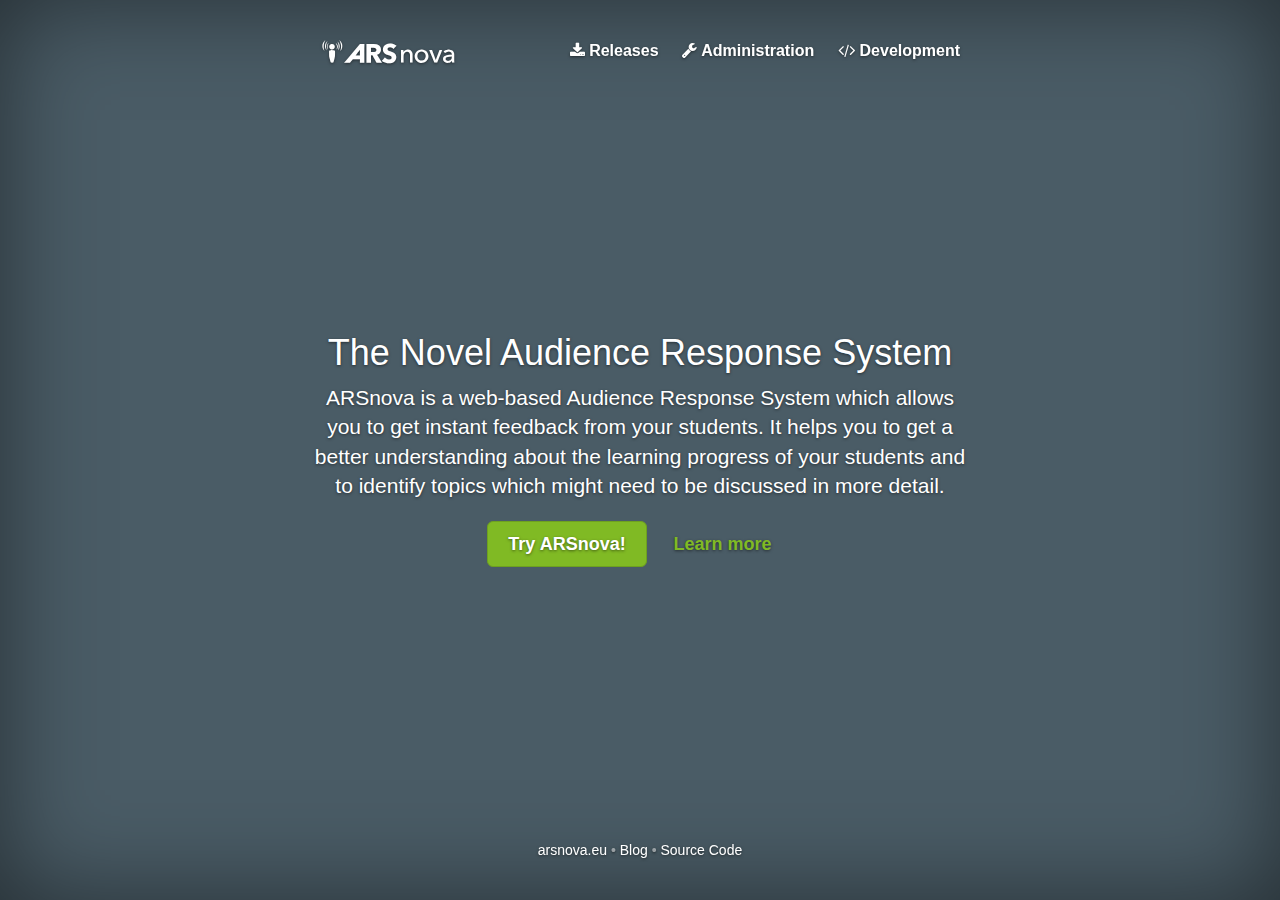
<file: home.html>
<!DOCTYPE html>
<html lang="en" class="cover-page">
<head>
	<meta charset="utf-8" />
	<meta http-equiv="X-UA-Compatible" content="IE=edge" />
	<meta name="viewport" content="width=device-width, initial-scale=1" />
	<meta name="description" content="ARSnova Developer Website" />
	<meta name="author" content="The ARSnova Team" />
	<link rel="icon" href="favicon.ico" />

	<title>ARSnova for Developers and Administrators</title>

	<link rel="stylesheet" href="https://maxcdn.bootstrapcdn.com/bootstrap/3.3.7/css/bootstrap.min.css" integrity="sha384-BVYiiSIFeK1dGmJRAkycuHAHRg32OmUcww7on3RYdg4Va+PmSTsz/K68vbdEjh4u" crossorigin="anonymous" />
	<link href="https://maxcdn.bootstrapcdn.com/font-awesome/4.7.0/css/font-awesome.min.css" rel="stylesheet" integrity="sha384-wvfXpqpZZVQGK6TAh5PVlGOfQNHSoD2xbE+QkPxCAFlNEevoEH3Sl0sibVcOQVnN" crossorigin="anonymous" />
	<link href="cover.css" rel="stylesheet" />
	<link href="arsnova.css" rel="stylesheet" />
	<link href="arsnova-font.css" rel="stylesheet" />

	<!-- HTML5 shim and Respond.js IE8 support of HTML5 elements and media queries -->
	<!--[if lt IE 9]>
		<script src="https://oss.maxcdn.com/html5shiv/3.7.3/html5shiv.min.js"></script>
		<script src="https://oss.maxcdn.com/respond/1.4.2/respond.min.js"></script>
	<![endif]-->
</head>

<body>
	<div class="site-wrapper">
		<div class="site-wrapper-inner">
			<div class="cover-container">

				<div class="masthead clearfix">
					<div class="inner">
						<h3 class="masthead-brand">
							<span class="icon-radar"></span><span class="icon-ars"></span><span class="icon-nova"></span>
						</h3>
						<ul class="nav masthead-nav">
							<li><a href="./#/releases"><span class="fa fa-download"></span> Releases</a></li>
							<li><a href="./#/administration"><span class="fa fa-wrench"></span> Administration</a></li>
							<li><a href="./#/development"><span class="fa fa-code"></span> Development</a></li>
						</ul>
					</div>
				</div>

				<div class="inner cover">
					<h1 class="cover-heading">The Novel Audience Response System</h1>
					<p class="lead">ARSnova is a web-based Audience Response System which allows you to get instant feedback from your students. It helps you to get a better understanding about the learning progress of your students and to identify topics which might need to be discussed in more detail.</p>
					<p class="lead">
						<a href="https://arsnova.eu/mobile/" class="btn btn-lg btn-primary">Try ARSnova!</a>
						<a href="./#/learn" class="btn btn-lg btn-link">Learn more</a>
					</p>
				</div>

				<div class="mastfoot">
					<div class="inner">
						<p><a href="https://arsnova.eu/mobile/">arsnova.eu</a> &bull; <a href="https://arsnova.eu/blog/">Blog</a> &bull; <a href="https://github.com/thm-projects/">Source Code</a></p>
					</div>
				</div>

			</div>
		</div>
	</div>

	<script src="https://code.jquery.com/jquery-1.12.4.min.js" integrity="sha256-ZosEbRLbNQzLpnKIkEdrPv7lOy9C27hHQ+Xp8a4MxAQ=" crossorigin="anonymous"></script>
	<script src="https://maxcdn.bootstrapcdn.com/bootstrap/3.3.7/js/bootstrap.min.js" integrity="sha384-Tc5IQib027qvyjSMfHjOMaLkfuWVxZxUPnCJA7l2mCWNIpG9mGCD8wGNIcPD7Txa" crossorigin="anonymous"></script>
</body>
</html>
</file>
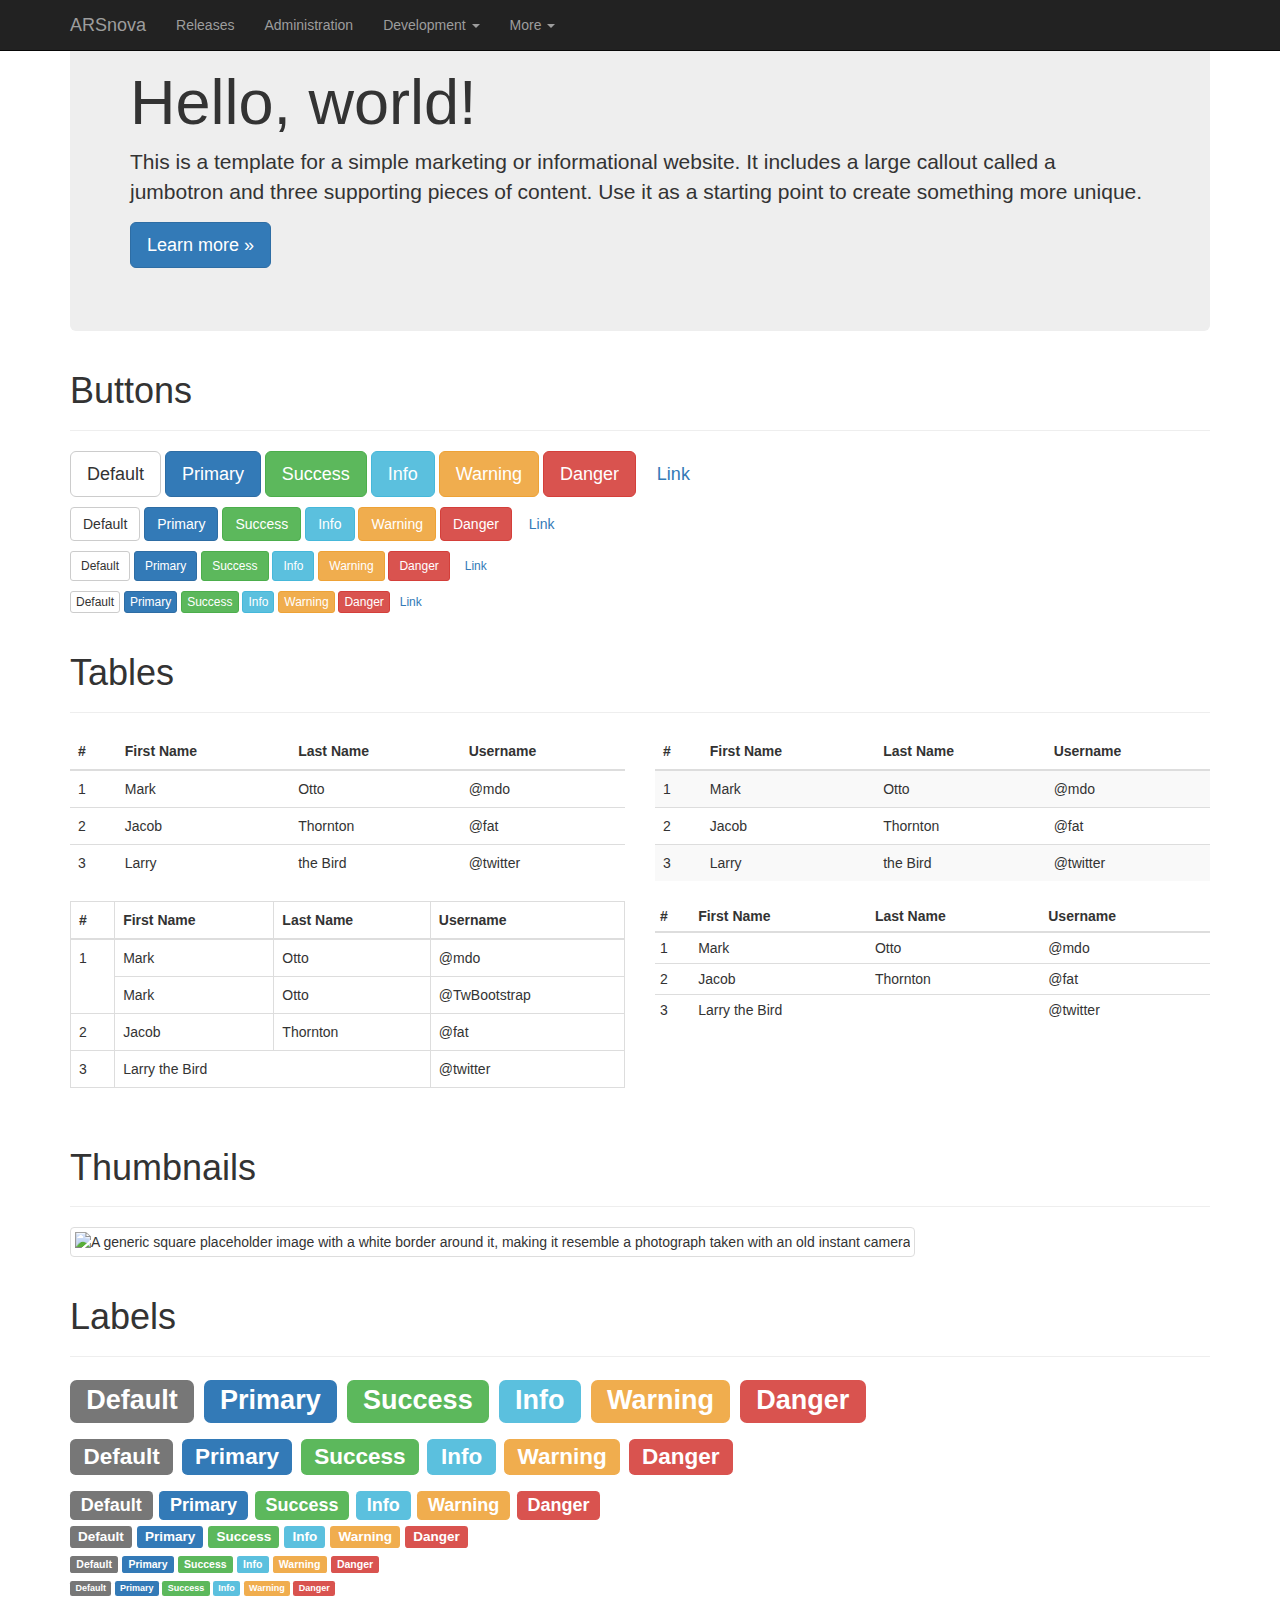
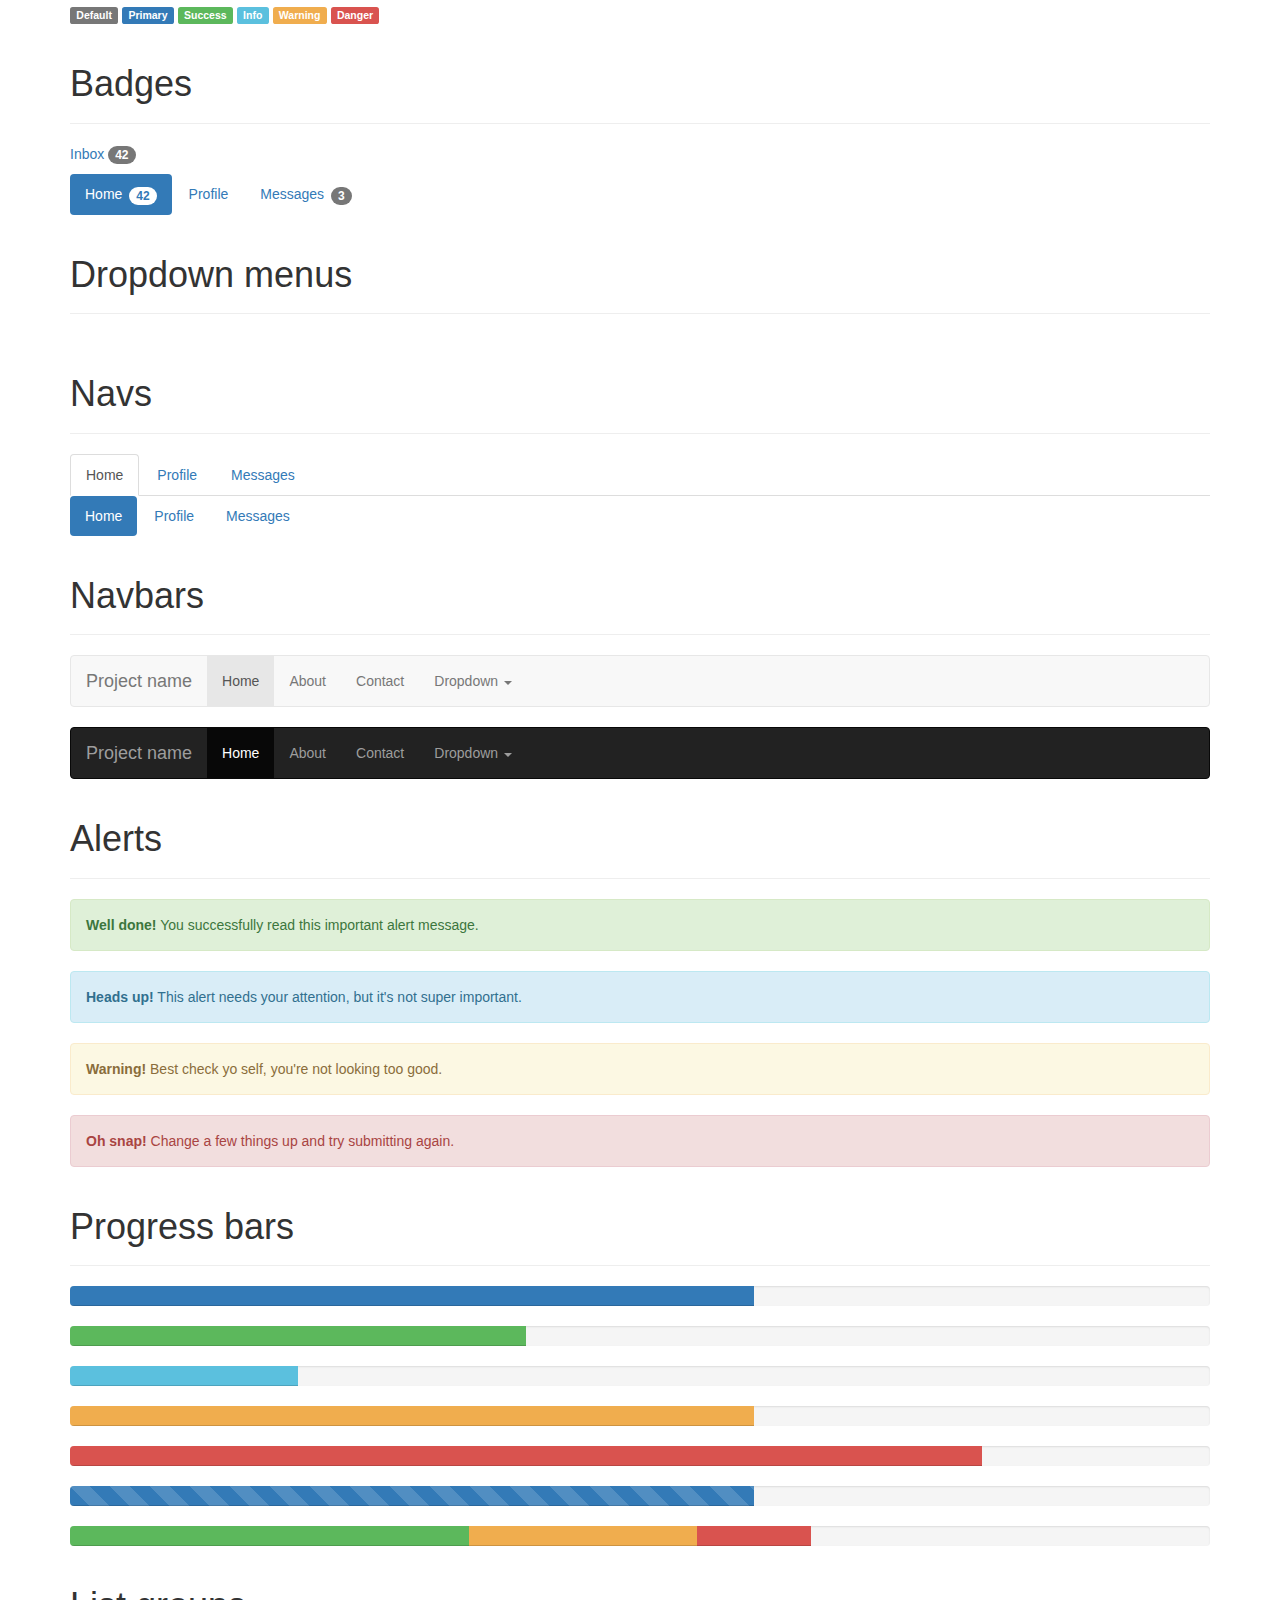
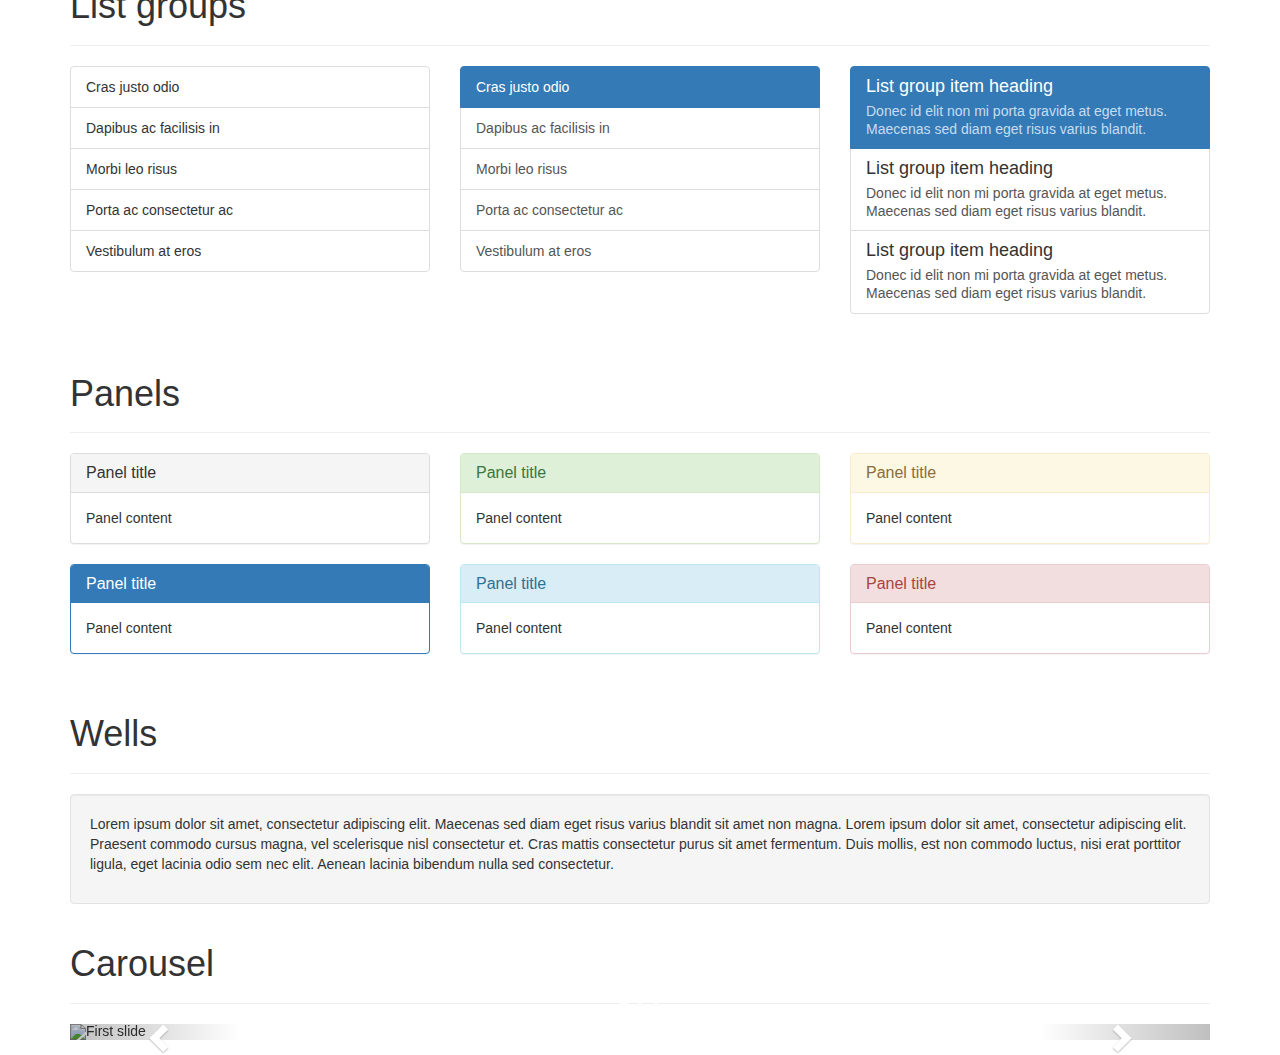
<file: content/_bootstrap-examples-static.html>
<!DOCTYPE html>
<html lang="en">
	<head>
		<meta charset="utf-8">
		<meta http-equiv="X-UA-Compatible" content="IE=edge">
		<meta name="viewport" content="width=device-width, initial-scale=1">
		<meta name="description" content="ARSnova Developer Website">
		<meta name="author" content="The ARSnova Team">
		<link rel="icon" href="favicon.ico">

		<title>[TITLE] &bull; ARSnova</title>

		<link href="https://maxcdn.bootstrapcdn.com/bootstrap/3.2.0/css/bootstrap.min.css" rel="stylesheet">
		<link href="https://maxcdn.bootstrapcdn.com/font-awesome/4.1.0/css/font-awesome.min.css" rel="stylesheet">


		<!-- HTML5 shim and Respond.js IE8 support of HTML5 elements and media queries -->
		<!--[if lt IE 9]>
			<script src="https://oss.maxcdn.com/html5shiv/3.7.2/html5shiv.min.js"></script>
			<script src="https://oss.maxcdn.com/respond/1.4.2/respond.min.js"></script>
		<![endif]-->
	</head>

	<body role="document">

		<!-- Fixed navbar -->
		<div class="navbar navbar-inverse navbar-fixed-top" role="navigation">
			<div class="container">
				<div class="navbar-header">
					<button type="button" class="navbar-toggle" data-toggle="collapse" data-target=".navbar-collapse">
						<span class="sr-only">Toggle navigation</span>
						<span class="icon-bar"></span>
						<span class="icon-bar"></span>
						<span class="icon-bar"></span>
					</button>
					<a class="navbar-brand" href="home.html">ARSnova</a>
				</div>
				<div class="navbar-collapse collapse">
					<ul class="nav navbar-nav">
						<li><a href="./#!/releases">Releases</a></li>
						<li><a href="./#!/administration">Administration</a></li>
						<li><a href="./#!/development" style="display:inline-block;padding-right:0px;">Development</a><a href="#" class="dropdown-toggle" data-toggle="dropdown" style="display:inline-block;padding-left:0px;">&nbsp;<span class="caret"></span></a>
							<ul class="dropdown-menu" role="menu">
								<li><a href="https://github.com/thm-projects/arsnova-backend">Backend</a></li>
								<li><a href="https://github.com/thm-projects/arsnova-mobile">Mobile</a></li>
								<li><a href="https://github.com/thm-projects/arsnova-presenter">Presenter</a></li>
								<li><a href="https://github.com/thm-projects/arsnova-overlay">Overlay</a></li>
								<li><a href="https://github.com/thm-projects/arsnova-lms-connector">LMS Connector</a></li>
								<li><a href="https://github.com/thm-projects/arsnova-vagrant">Vagrant</a></li>
								<li><a href="https://github.com/thm-projects/arsnova-setuptool">Setuptool</a></li>
							</ul>
						</li>
						<li class="dropdown">
							<a href="#" class="dropdown-toggle" data-toggle="dropdown">More <span class="caret"></span></a>
							<ul class="dropdown-menu" role="menu">
								<li><a href="https://arsnova.eu">arsnova.eu</a></li>
								<li><a href="https://arsnova.eu/blog/">Blog</a></li>
								<li><a href="https://github.com/thm-projects/">Source Code</a></li>
								<li class="divider"></li>
								<li class="dropdown-header">More THM Projects</li>
								<li><a href="https://cards.thm.de">THMcards</a></li>
							</ul>
						</li>
					</ul>
				</div><!--/.nav-collapse -->
			</div>
		</div>

		<div class="container theme-showcase" role="main">

			<!-- Main jumbotron for a primary marketing message or call to action -->
			<div class="jumbotron">
				<h1>Hello, world!</h1>
				<p>This is a template for a simple marketing or informational website. It includes a large callout called a jumbotron and three supporting pieces of content. Use it as a starting point to create something more unique.</p>
				<p><a href="#" class="btn btn-primary btn-lg" role="button">Learn more &raquo;</a></p>
			</div>



			<div class="page-header">
				<h1>Buttons</h1>
			</div>
			<p>
				<button type="button" class="btn btn-lg btn-default">Default</button>
				<button type="button" class="btn btn-lg btn-primary">Primary</button>
				<button type="button" class="btn btn-lg btn-success">Success</button>
				<button type="button" class="btn btn-lg btn-info">Info</button>
				<button type="button" class="btn btn-lg btn-warning">Warning</button>
				<button type="button" class="btn btn-lg btn-danger">Danger</button>
				<button type="button" class="btn btn-lg btn-link">Link</button>
			</p>
			<p>
				<button type="button" class="btn btn-default">Default</button>
				<button type="button" class="btn btn-primary">Primary</button>
				<button type="button" class="btn btn-success">Success</button>
				<button type="button" class="btn btn-info">Info</button>
				<button type="button" class="btn btn-warning">Warning</button>
				<button type="button" class="btn btn-danger">Danger</button>
				<button type="button" class="btn btn-link">Link</button>
			</p>
			<p>
				<button type="button" class="btn btn-sm btn-default">Default</button>
				<button type="button" class="btn btn-sm btn-primary">Primary</button>
				<button type="button" class="btn btn-sm btn-success">Success</button>
				<button type="button" class="btn btn-sm btn-info">Info</button>
				<button type="button" class="btn btn-sm btn-warning">Warning</button>
				<button type="button" class="btn btn-sm btn-danger">Danger</button>
				<button type="button" class="btn btn-sm btn-link">Link</button>
			</p>
			<p>
				<button type="button" class="btn btn-xs btn-default">Default</button>
				<button type="button" class="btn btn-xs btn-primary">Primary</button>
				<button type="button" class="btn btn-xs btn-success">Success</button>
				<button type="button" class="btn btn-xs btn-info">Info</button>
				<button type="button" class="btn btn-xs btn-warning">Warning</button>
				<button type="button" class="btn btn-xs btn-danger">Danger</button>
				<button type="button" class="btn btn-xs btn-link">Link</button>
			</p>



			<div class="page-header">
				<h1>Tables</h1>
			</div>
			<div class="row">
				<div class="col-md-6">
					<table class="table">
						<thead>
							<tr>
								<th>#</th>
								<th>First Name</th>
								<th>Last Name</th>
								<th>Username</th>
							</tr>
						</thead>
						<tbody>
							<tr>
								<td>1</td>
								<td>Mark</td>
								<td>Otto</td>
								<td>@mdo</td>
							</tr>
							<tr>
								<td>2</td>
								<td>Jacob</td>
								<td>Thornton</td>
								<td>@fat</td>
							</tr>
							<tr>
								<td>3</td>
								<td>Larry</td>
								<td>the Bird</td>
								<td>@twitter</td>
							</tr>
						</tbody>
					</table>
				</div>
				<div class="col-md-6">
					<table class="table table-striped">
						<thead>
							<tr>
								<th>#</th>
								<th>First Name</th>
								<th>Last Name</th>
								<th>Username</th>
							</tr>
						</thead>
						<tbody>
							<tr>
								<td>1</td>
								<td>Mark</td>
								<td>Otto</td>
								<td>@mdo</td>
							</tr>
							<tr>
								<td>2</td>
								<td>Jacob</td>
								<td>Thornton</td>
								<td>@fat</td>
							</tr>
							<tr>
								<td>3</td>
								<td>Larry</td>
								<td>the Bird</td>
								<td>@twitter</td>
							</tr>
						</tbody>
					</table>
				</div>
			</div>

			<div class="row">
				<div class="col-md-6">
					<table class="table table-bordered">
						<thead>
							<tr>
								<th>#</th>
								<th>First Name</th>
								<th>Last Name</th>
								<th>Username</th>
							</tr>
						</thead>
						<tbody>
							<tr>
								<td rowspan="2">1</td>
								<td>Mark</td>
								<td>Otto</td>
								<td>@mdo</td>
							</tr>
							<tr>
								<td>Mark</td>
								<td>Otto</td>
								<td>@TwBootstrap</td>
							</tr>
							<tr>
								<td>2</td>
								<td>Jacob</td>
								<td>Thornton</td>
								<td>@fat</td>
							</tr>
							<tr>
								<td>3</td>
								<td colspan="2">Larry the Bird</td>
								<td>@twitter</td>
							</tr>
						</tbody>
					</table>
				</div>
				<div class="col-md-6">
					<table class="table table-condensed">
						<thead>
							<tr>
								<th>#</th>
								<th>First Name</th>
								<th>Last Name</th>
								<th>Username</th>
							</tr>
						</thead>
						<tbody>
							<tr>
								<td>1</td>
								<td>Mark</td>
								<td>Otto</td>
								<td>@mdo</td>
							</tr>
							<tr>
								<td>2</td>
								<td>Jacob</td>
								<td>Thornton</td>
								<td>@fat</td>
							</tr>
							<tr>
								<td>3</td>
								<td colspan="2">Larry the Bird</td>
								<td>@twitter</td>
							</tr>
						</tbody>
					</table>
				</div>
			</div>



			<div class="page-header">
				<h1>Thumbnails</h1>
			</div>
			<img data-src="holder.js/200x200" class="img-thumbnail" alt="A generic square placeholder image with a white border around it, making it resemble a photograph taken with an old instant camera">



			<div class="page-header">
				<h1>Labels</h1>
			</div>
			<h1>
				<span class="label label-default">Default</span>
				<span class="label label-primary">Primary</span>
				<span class="label label-success">Success</span>
				<span class="label label-info">Info</span>
				<span class="label label-warning">Warning</span>
				<span class="label label-danger">Danger</span>
			</h1>
			<h2>
				<span class="label label-default">Default</span>
				<span class="label label-primary">Primary</span>
				<span class="label label-success">Success</span>
				<span class="label label-info">Info</span>
				<span class="label label-warning">Warning</span>
				<span class="label label-danger">Danger</span>
			</h2>
			<h3>
				<span class="label label-default">Default</span>
				<span class="label label-primary">Primary</span>
				<span class="label label-success">Success</span>
				<span class="label label-info">Info</span>
				<span class="label label-warning">Warning</span>
				<span class="label label-danger">Danger</span>
			</h3>
			<h4>
				<span class="label label-default">Default</span>
				<span class="label label-primary">Primary</span>
				<span class="label label-success">Success</span>
				<span class="label label-info">Info</span>
				<span class="label label-warning">Warning</span>
				<span class="label label-danger">Danger</span>
			</h4>
			<h5>
				<span class="label label-default">Default</span>
				<span class="label label-primary">Primary</span>
				<span class="label label-success">Success</span>
				<span class="label label-info">Info</span>
				<span class="label label-warning">Warning</span>
				<span class="label label-danger">Danger</span>
			</h5>
			<h6>
				<span class="label label-default">Default</span>
				<span class="label label-primary">Primary</span>
				<span class="label label-success">Success</span>
				<span class="label label-info">Info</span>
				<span class="label label-warning">Warning</span>
				<span class="label label-danger">Danger</span>
			</h6>
			<p>
				<span class="label label-default">Default</span>
				<span class="label label-primary">Primary</span>
				<span class="label label-success">Success</span>
				<span class="label label-info">Info</span>
				<span class="label label-warning">Warning</span>
				<span class="label label-danger">Danger</span>
			</p>



			<div class="page-header">
				<h1>Badges</h1>
			</div>
			<p>
				<a href="#">Inbox <span class="badge">42</span></a>
			</p>
			<ul class="nav nav-pills">
				<li class="active"><a href="#">Home <span class="badge">42</span></a></li>
				<li><a href="#">Profile</a></li>
				<li><a href="#">Messages <span class="badge">3</span></a></li>
			</ul>


			<div class="page-header">
				<h1>Dropdown menus</h1>
			</div>
			<div class="dropdown theme-dropdown clearfix">
				<a id="dropdownMenu1" href="#" role="button" class="sr-only dropdown-toggle" data-toggle="dropdown">Dropdown <span class="caret"></span></a>
				<ul class="dropdown-menu" role="menu" aria-labelledby="dropdownMenu1">
					<li class="active" role="presentation"><a role="menuitem" tabindex="-1" href="#">Action</a></li>
					<li role="presentation"><a role="menuitem" tabindex="-1" href="#">Another action</a></li>
					<li role="presentation"><a role="menuitem" tabindex="-1" href="#">Something else here</a></li>
					<li role="presentation" class="divider"></li>
					<li role="presentation"><a role="menuitem" tabindex="-1" href="#">Separated link</a></li>
				</ul>
			</div>



			<div class="page-header">
				<h1>Navs</h1>
			</div>
			<ul class="nav nav-tabs" role="tablist">
				<li class="active"><a href="#">Home</a></li>
				<li><a href="#">Profile</a></li>
				<li><a href="#">Messages</a></li>
			</ul>
			<ul class="nav nav-pills">
				<li class="active"><a href="#">Home</a></li>
				<li><a href="#">Profile</a></li>
				<li><a href="#">Messages</a></li>
			</ul>



			<div class="page-header">
				<h1>Navbars</h1>
			</div>

			<div class="navbar navbar-default">
				<div class="container">
					<div class="navbar-header">
						<button type="button" class="navbar-toggle" data-toggle="collapse" data-target=".navbar-collapse">
							<span class="sr-only">Toggle navigation</span>
							<span class="icon-bar"></span>
							<span class="icon-bar"></span>
							<span class="icon-bar"></span>
						</button>
						<a class="navbar-brand" href="#">Project name</a>
					</div>
					<div class="navbar-collapse collapse">
						<ul class="nav navbar-nav">
							<li class="active"><a href="#">Home</a></li>
							<li><a href="#about">About</a></li>
							<li><a href="#contact">Contact</a></li>
							<li class="dropdown">
								<a href="#" class="dropdown-toggle" data-toggle="dropdown">Dropdown <span class="caret"></span></a>
								<ul class="dropdown-menu" role="menu">
									<li><a href="#">Action</a></li>
									<li><a href="#">Another action</a></li>
									<li><a href="#">Something else here</a></li>
									<li class="divider"></li>
									<li class="dropdown-header">Nav header</li>
									<li><a href="#">Separated link</a></li>
									<li><a href="#">One more separated link</a></li>
								</ul>
							</li>
						</ul>
					</div><!--/.nav-collapse -->
				</div>
			</div>

			<div class="navbar navbar-inverse">
				<div class="container">
					<div class="navbar-header">
						<button type="button" class="navbar-toggle" data-toggle="collapse" data-target=".navbar-collapse">
							<span class="sr-only">Toggle navigation</span>
							<span class="icon-bar"></span>
							<span class="icon-bar"></span>
							<span class="icon-bar"></span>
						</button>
						<a class="navbar-brand" href="#">Project name</a>
					</div>
					<div class="navbar-collapse collapse">
						<ul class="nav navbar-nav">
							<li class="active"><a href="#">Home</a></li>
							<li><a href="#about">About</a></li>
							<li><a href="#contact">Contact</a></li>
							<li class="dropdown">
								<a href="#" class="dropdown-toggle" data-toggle="dropdown">Dropdown <span class="caret"></span></a>
								<ul class="dropdown-menu" role="menu">
									<li><a href="#">Action</a></li>
									<li><a href="#">Another action</a></li>
									<li><a href="#">Something else here</a></li>
									<li class="divider"></li>
									<li class="dropdown-header">Nav header</li>
									<li><a href="#">Separated link</a></li>
									<li><a href="#">One more separated link</a></li>
								</ul>
							</li>
						</ul>
					</div><!--/.nav-collapse -->
				</div>
			</div>



			<div class="page-header">
				<h1>Alerts</h1>
			</div>
			<div class="alert alert-success" role="alert">
				<strong>Well done!</strong> You successfully read this important alert message.
			</div>
			<div class="alert alert-info" role="alert">
				<strong>Heads up!</strong> This alert needs your attention, but it's not super important.
			</div>
			<div class="alert alert-warning" role="alert">
				<strong>Warning!</strong> Best check yo self, you're not looking too good.
			</div>
			<div class="alert alert-danger" role="alert">
				<strong>Oh snap!</strong> Change a few things up and try submitting again.
			</div>



			<div class="page-header">
				<h1>Progress bars</h1>
			</div>
			<div class="progress">
				<div class="progress-bar" role="progressbar" aria-valuenow="60" aria-valuemin="0" aria-valuemax="100" style="width: 60%;"><span class="sr-only">60% Complete</span></div>
			</div>
			<div class="progress">
				<div class="progress-bar progress-bar-success" role="progressbar" aria-valuenow="40" aria-valuemin="0" aria-valuemax="100" style="width: 40%"><span class="sr-only">40% Complete (success)</span></div>
			</div>
			<div class="progress">
				<div class="progress-bar progress-bar-info" role="progressbar" aria-valuenow="20" aria-valuemin="0" aria-valuemax="100" style="width: 20%"><span class="sr-only">20% Complete</span></div>
			</div>
			<div class="progress">
				<div class="progress-bar progress-bar-warning" role="progressbar" aria-valuenow="60" aria-valuemin="0" aria-valuemax="100" style="width: 60%"><span class="sr-only">60% Complete (warning)</span></div>
			</div>
			<div class="progress">
				<div class="progress-bar progress-bar-danger" role="progressbar" aria-valuenow="80" aria-valuemin="0" aria-valuemax="100" style="width: 80%"><span class="sr-only">80% Complete (danger)</span></div>
			</div>
			<div class="progress">
				<div class="progress-bar progress-bar-striped" role="progressbar" aria-valuenow="60" aria-valuemin="0" aria-valuemax="100" style="width: 60%"><span class="sr-only">100% Complete</span></div>
			</div>
			<div class="progress">
				<div class="progress-bar progress-bar-success" style="width: 35%"><span class="sr-only">35% Complete (success)</span></div>
				<div class="progress-bar progress-bar-warning" style="width: 20%"><span class="sr-only">20% Complete (warning)</span></div>
				<div class="progress-bar progress-bar-danger" style="width: 10%"><span class='sr-only'>10% Complete (danger)</span></div>
			</div>



			<div class="page-header">
				<h1>List groups</h1>
			</div>
			<div class="row">
				<div class="col-sm-4">
					<ul class="list-group">
						<li class="list-group-item">Cras justo odio</li>
						<li class="list-group-item">Dapibus ac facilisis in</li>
						<li class="list-group-item">Morbi leo risus</li>
						<li class="list-group-item">Porta ac consectetur ac</li>
						<li class="list-group-item">Vestibulum at eros</li>
					</ul>
				</div><!-- /.col-sm-4 -->
				<div class="col-sm-4">
					<div class="list-group">
						<a href="#" class="list-group-item active">
							Cras justo odio
						</a>
						<a href="#" class="list-group-item">Dapibus ac facilisis in</a>
						<a href="#" class="list-group-item">Morbi leo risus</a>
						<a href="#" class="list-group-item">Porta ac consectetur ac</a>
						<a href="#" class="list-group-item">Vestibulum at eros</a>
					</div>
				</div><!-- /.col-sm-4 -->
				<div class="col-sm-4">
					<div class="list-group">
						<a href="#" class="list-group-item active">
							<h4 class="list-group-item-heading">List group item heading</h4>
							<p class="list-group-item-text">Donec id elit non mi porta gravida at eget metus. Maecenas sed diam eget risus varius blandit.</p>
						</a>
						<a href="#" class="list-group-item">
							<h4 class="list-group-item-heading">List group item heading</h4>
							<p class="list-group-item-text">Donec id elit non mi porta gravida at eget metus. Maecenas sed diam eget risus varius blandit.</p>
						</a>
						<a href="#" class="list-group-item">
							<h4 class="list-group-item-heading">List group item heading</h4>
							<p class="list-group-item-text">Donec id elit non mi porta gravida at eget metus. Maecenas sed diam eget risus varius blandit.</p>
						</a>
					</div>
				</div><!-- /.col-sm-4 -->
			</div>



			<div class="page-header">
				<h1>Panels</h1>
			</div>
			<div class="row">
				<div class="col-sm-4">
					<div class="panel panel-default">
						<div class="panel-heading">
							<h3 class="panel-title">Panel title</h3>
						</div>
						<div class="panel-body">
							Panel content
						</div>
					</div>
					<div class="panel panel-primary">
						<div class="panel-heading">
							<h3 class="panel-title">Panel title</h3>
						</div>
						<div class="panel-body">
							Panel content
						</div>
					</div>
				</div><!-- /.col-sm-4 -->
				<div class="col-sm-4">
					<div class="panel panel-success">
						<div class="panel-heading">
							<h3 class="panel-title">Panel title</h3>
						</div>
						<div class="panel-body">
							Panel content
						</div>
					</div>
					<div class="panel panel-info">
						<div class="panel-heading">
							<h3 class="panel-title">Panel title</h3>
						</div>
						<div class="panel-body">
							Panel content
						</div>
					</div>
				</div><!-- /.col-sm-4 -->
				<div class="col-sm-4">
					<div class="panel panel-warning">
						<div class="panel-heading">
							<h3 class="panel-title">Panel title</h3>
						</div>
						<div class="panel-body">
							Panel content
						</div>
					</div>
					<div class="panel panel-danger">
						<div class="panel-heading">
							<h3 class="panel-title">Panel title</h3>
						</div>
						<div class="panel-body">
							Panel content
						</div>
					</div>
				</div><!-- /.col-sm-4 -->
			</div>



			<div class="page-header">
				<h1>Wells</h1>
			</div>
			<div class="well">
				<p>Lorem ipsum dolor sit amet, consectetur adipiscing elit. Maecenas sed diam eget risus varius blandit sit amet non magna. Lorem ipsum dolor sit amet, consectetur adipiscing elit. Praesent commodo cursus magna, vel scelerisque nisl consectetur et. Cras mattis consectetur purus sit amet fermentum. Duis mollis, est non commodo luctus, nisi erat porttitor ligula, eget lacinia odio sem nec elit. Aenean lacinia bibendum nulla sed consectetur.</p>
			</div>



			<div class="page-header">
				<h1>Carousel</h1>
			</div>
			<div id="carousel-example-generic" class="carousel slide" data-ride="carousel">
				<ol class="carousel-indicators">
					<li data-target="#carousel-example-generic" data-slide-to="0" class="active"></li>
					<li data-target="#carousel-example-generic" data-slide-to="1"></li>
					<li data-target="#carousel-example-generic" data-slide-to="2"></li>
				</ol>
				<div class="carousel-inner">
					<div class="item active">
						<img data-src="holder.js/1140x500/auto/#777:#555/text:First slide" alt="First slide">
					</div>
					<div class="item">
						<img data-src="holder.js/1140x500/auto/#666:#444/text:Second slide" alt="Second slide">
					</div>
					<div class="item">
						<img data-src="holder.js/1140x500/auto/#555:#333/text:Third slide" alt="Third slide">
					</div>
				</div>
				<a class="left carousel-control" href="#carousel-example-generic" role="button" data-slide="prev">
					<span class="glyphicon glyphicon-chevron-left"></span>
				</a>
				<a class="right carousel-control" href="#carousel-example-generic" role="button" data-slide="next">
					<span class="glyphicon glyphicon-chevron-right"></span>
				</a>
			</div>


		</div> <!-- /container -->

		<script src="https://ajax.googleapis.com/ajax/libs/jquery/1.11.1/jquery.min.js"></script>
		<script src="https://maxcdn.bootstrapcdn.com/bootstrap/3.2.0/js/bootstrap.min.js"></script>
	</body>
</html>
</file>
<file: cover.css>
/*
 * Globals
 */

/* Links */
a,
a:focus,
a:hover {
  color: #fff;
}

/* Custom default button */
.btn-default,
.btn-default:hover,
.btn-default:focus {
  color: #333;
  text-shadow: none; /* Prevent inheritence from `body` */
  background-color: #fff;
  border: 1px solid #fff;
}


/*
 * Base structure
 */

html,
body {
  height: 100%;
  background-color: #333;
}
body {
  color: #fff;
  text-align: center;
  text-shadow: 0 1px 3px rgba(0,0,0,.5);
}

/* Extra markup and styles for table-esque vertical and horizontal centering */
.site-wrapper {
  display: table;
  width: 100%;
  height: 100%; /* For at least Firefox */
  min-height: 100%;
  -webkit-box-shadow: inset 0 0 100px rgba(0,0,0,.5);
          box-shadow: inset 0 0 100px rgba(0,0,0,.5);
}
.site-wrapper-inner {
  display: table-cell;
  vertical-align: top;
}
.cover-container {
  margin-right: auto;
  margin-left: auto;
}

/* Padding for spacing */
.inner {
  padding: 30px;
}


/*
 * Header
 */
.masthead-brand {
  margin-top: 10px;
  margin-bottom: 10px;
}

.masthead-nav > li {
  display: inline-block;
}
.masthead-nav > li + li {
  margin-left: 20px;
}
.masthead-nav > li > a {
  padding-right: 0;
  padding-left: 0;
  font-size: 16px;
  font-weight: bold;
  color: #fff; /* IE8 proofing */
  color: rgba(255,255,255,.75);
  border-bottom: 2px solid transparent;
}
.masthead-nav > li > a:hover,
.masthead-nav > li > a:focus {
  background-color: transparent;
  border-bottom-color: #a9a9a9;
  border-bottom-color: rgba(255,255,255,.25);
}
.masthead-nav > .active > a,
.masthead-nav > .active > a:hover,
.masthead-nav > .active > a:focus {
  color: #fff;
  border-bottom-color: #fff;
}

@media (min-width: 768px) {
  .masthead-brand {
    float: left;
  }
  .masthead-nav {
    float: right;
  }
}


/*
 * Cover
 */

.cover {
  padding: 0 20px;
}
.cover .btn-lg {
  padding: 10px 20px;
  font-weight: bold;
}


/*
 * Footer
 */

.mastfoot {
  color: #999; /* IE8 proofing */
  color: rgba(255,255,255,.5);
}


/*
 * Affix and center
 */

@media (min-width: 768px) {
  /* Pull out the header and footer */
  .masthead {
    position: fixed;
    top: 0;
  }
  .mastfoot {
    position: fixed;
    bottom: 0;
  }
  /* Start the vertical centering */
  .site-wrapper-inner {
    vertical-align: middle;
  }
  /* Handle the widths */
  .masthead,
  .mastfoot,
  .cover-container {
    width: 100%; /* Must be percentage or pixels for horizontal alignment */
  }
}

@media (min-width: 992px) {
  .masthead,
  .mastfoot,
  .cover-container {
    width: 700px;
  }
}
</file>
<file: arsnova-font.css>
@font-face {
	font-family: 'arsnova';
	src:url('fonts/arsnova.eot?-9zibtf');
	src:url('fonts/arsnova.eot?#iefix-9zibtf') format('embedded-opentype'),
		url('fonts/arsnova.woff?-9zibtf') format('woff'),
		url('fonts/arsnova.ttf?-9zibtf') format('truetype'),
		url('fonts/arsnova.svg?-9zibtf#arsnova') format('svg');
	font-weight: normal;
	font-style: normal;
}

[class^="icon-"], [class*=" icon-"] {
	font-family: 'arsnova';
	speak: none;
	font-style: normal;
	font-weight: normal;
	font-variant: normal;
	text-transform: none;
	line-height: 1;

	/* Better Font Rendering =========== */
	-webkit-font-smoothing: antialiased;
	-moz-osx-font-smoothing: grayscale;
}

.icon-ars:before {
	content: "\e600";
}

.icon-nova:before {
	content: "\e601";
}

.icon-thm-full:before {
	content: "\e603";
}

.icon-radar:before {
	content: "\e602";
}

.icon-thm:before {
	content: "\e604";
}
</file>
<file: arsnova.css>
/*
 * Bootstrap customization
 */
.navbar {
  background: rgb(74, 92, 102);
  background-image: linear-gradient(to bottom, rgb(93, 115, 128) 0, rgb(74, 92, 102) 100%);
  border-bottom-color: rgb(56, 69, 77);
}

.navbar-inverse .navbar-brand,
.navbar-inverse .navbar-nav > li > a {
	color: #ddd;
}


/*
 * Cover customization
 */
.cover-page,
.cover-page body {
  background: rgb(74, 92, 102);
}

.cover-page .masthead-nav > li > a {
  color: #fff;
}

.cover-page .masthead-nav > li > a:hover,
.cover-page .masthead-nav > li > a:focus,
.cover-page .masthead-nav > li > a:active {
  border-bottom-color: rgb(255, 179, 0);
}

.cover-page .btn-primary {
  background: rgb(128, 186, 36);
  border-color: rgb(110, 161, 31);
}

.cover-page .btn-primary:hover,
.cover-page .btn-primary:focus,
.cover-page .btn-primary:active {
  background: rgb(110, 161, 31);
  border-color: rgb(93, 135, 26);
}

.cover-page .btn-link {
  color: rgb(128, 186, 36);
}

.cover-page .btn-link:hover,
.cover-page .btn-link:focus,
.cover-page .btn-link:active {
  color: rgb(110, 161, 31);
}

/*
 * Code block
 */

.code {
	font-family: monospace;
	/*border: 1px ridge #ddd;*/
	border-radius: 3px;
	padding: 8px;
	margin-left: 20px;
	margin-right: 20px;
	margin-bottom: 10px;
	background-color: #f3f3f3;
}
</file>
